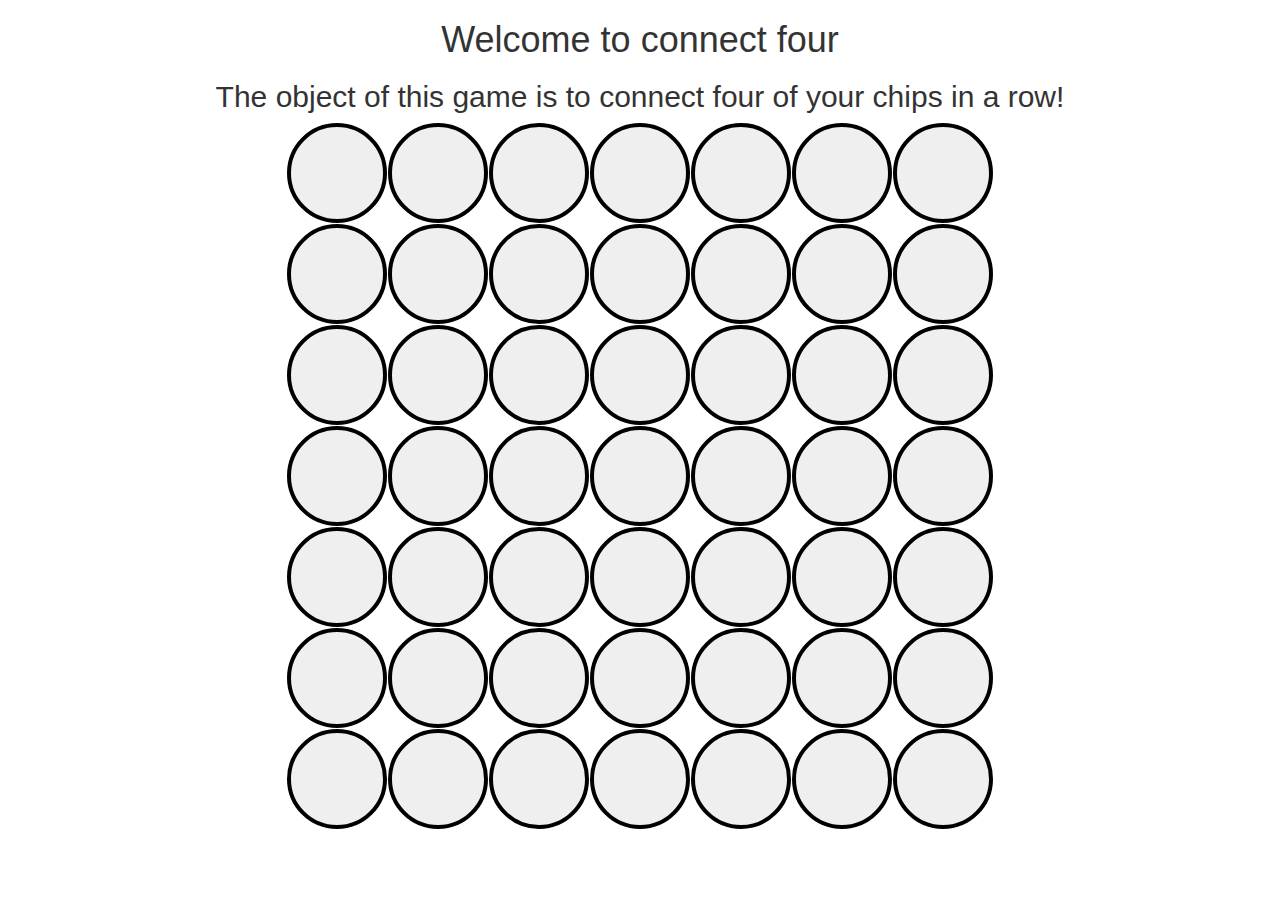
<file: index.html>
<!DOCTYPE html>
<html lang="en" dir="ltr">
  <head>
    <meta charset="utf-8">
    <title>CONNECT-4!!</title>
    <link rel="stylesheet" href="https://maxcdn.bootstrapcdn.com/bootstrap/3.3.7/css/bootstrap.min.css" integrity="sha384-BVYiiSIFeK1dGmJRAkycuHAHRg32OmUcww7on3RYdg4Va+PmSTsz/K68vbdEjh4u" crossorigin="anonymous">
    <link rel="stylesheet" href="1.css">
  </head>
  <body>
     <div class="container" align="center">
        <h1>Welcome to connect four</h1>
        <h2>The object of this game is to connect four of your chips in a row!</h2>
       <table class="board">
            <tr>
            <td><button type="button"></button></td>
            <td><button type="button"></button></td>
            <td><button type="button"></button></td>
            <td><button type="button"></button></td>
            <td><button type="button"></button></td>
            <td><button type="button"></button></td>
            <td><button type="button"></button></td>
              </tr>
              <tr>
              <td><button type="button"></button></td>
              <td><button type="button"></button></td>
              <td><button type="button"></button></td>
              <td><button type="button"></button></td>
              <td><button type="button"></button></td>
              <td><button type="button"></button></td>
              <td><button type="button"></button></td>
                </tr>
                <tr>
                <td><button type="button"></button></td>
                <td><button type="button"></button></td>
                <td><button type="button"></button></td>
                <td><button type="button"></button></td>
                <td><button type="button"></button></td>
                <td><button type="button"></button></td>
                <td><button type="button"></button></td>
                  </tr>
                  <tr>
                  <td><button type="button"></button></td>
                  <td><button type="button"></button></td>
                  <td><button type="button"></button></td>
                  <td><button type="button"></button></td>
                  <td><button type="button"></button></td>
                  <td><button type="button"></button></td>
                  <td><button type="button"></button></td>
                    </tr>
                    <tr>
                    <td><button type="button"></button></td>
                    <td><button type="button"></button></td>
                    <td><button type="button"></button></td>
                    <td><button type="button"></button></td>
                    <td><button type="button"></button></td>
                    <td><button type="button"></button></td>
                    <td><button type="button"></button></td>
                      </tr>
                      <tr>
                      <td><button type="button"></button></td>
                      <td><button type="button"></button></td>
                      <td><button type="button"></button></td>
                      <td><button type="button"></button></td>
                      <td><button type="button"></button></td>
                      <td><button type="button"></button></td>
                      <td><button type="button"></button></td>
                        </tr>
                        <tr>
                        <td><button type="button"></button></td>
                        <td><button type="button"></button></td>
                        <td><button type="button"></button></td>
                        <td><button type="button"></button></td>
                        <td><button type="button"></button></td>
                        <td><button type="button"></button></td>
                        <td><button type="button"></button></td>
                          </tr>
         </table>
       </div>
       <script
       src="https://code.jquery.com/jquery-3.1.1.min.js"
       integrity="sha256-hVVnYaiADRTO2PzUGmuLJr8BLUSjGIZsDYGmIJLv2b8="
       crossorigin="anonymous">
       </script>
       <script src='1.js'>

       </script>
  </body>
</html>
</file>
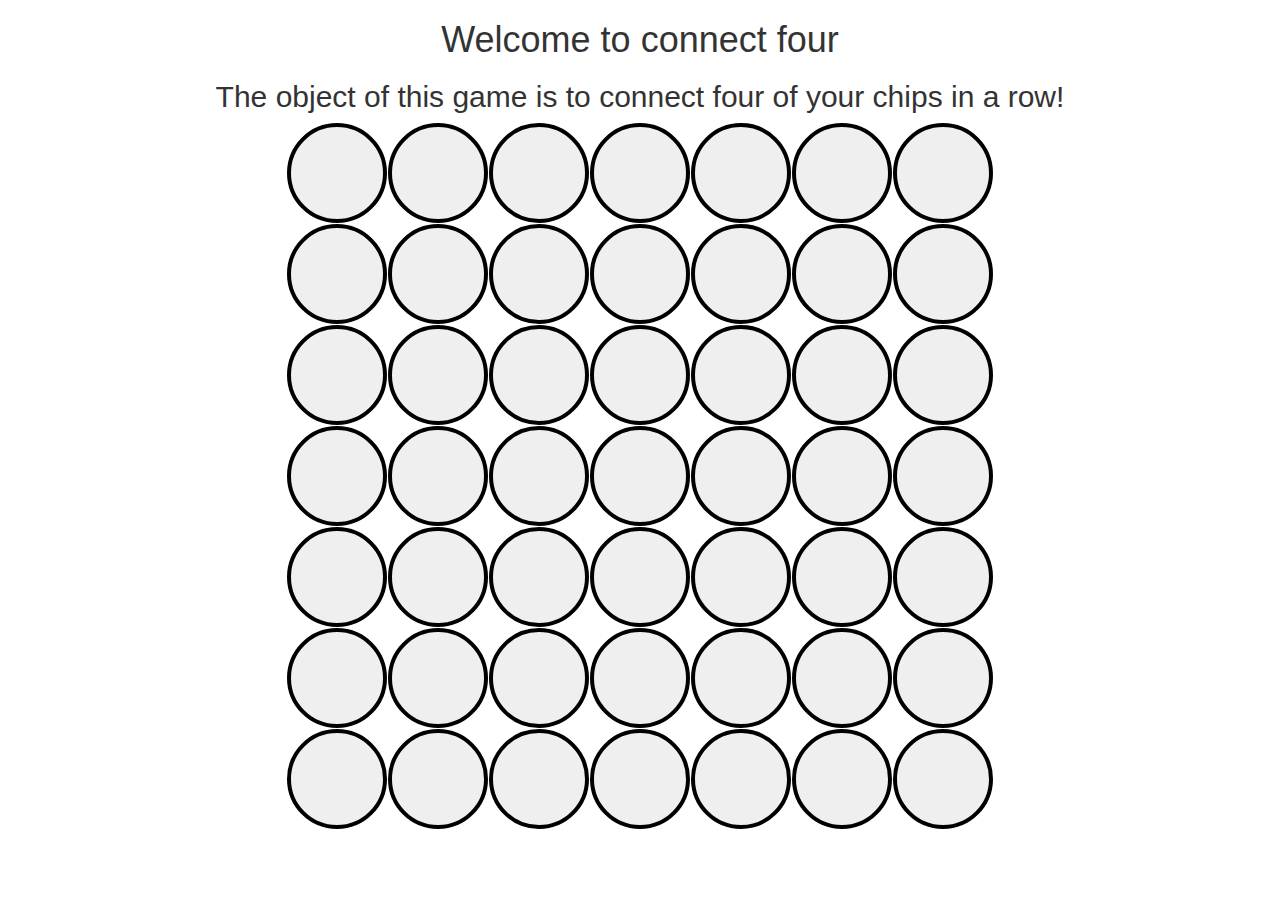
<file: 1.html>
<!DOCTYPE html>
<html lang="en" dir="ltr">
  <head>
    <meta charset="utf-8">
    <title>CONNECT-4!!</title>
    <link rel="stylesheet" href="https://maxcdn.bootstrapcdn.com/bootstrap/3.3.7/css/bootstrap.min.css" integrity="sha384-BVYiiSIFeK1dGmJRAkycuHAHRg32OmUcww7on3RYdg4Va+PmSTsz/K68vbdEjh4u" crossorigin="anonymous">
    <link rel="stylesheet" href="1.css">
  </head>
  <body>
     <div class="container" align="center">
        <h1>Welcome to connect four</h1>
        <h2>The object of this game is to connect four of your chips in a row!</h2>
       <table>
            <tr>
            <td><button type="button"></button></td>
            <td><button type="button"></button></td>
            <td><button type="button"></button></td>
            <td><button type="button"></button></td>
            <td><button type="button"></button></td>
            <td><button type="button"></button></td>
            <td><button type="button"></button></td>
              </tr>
              <tr>
              <td><button type="button"></button></td>
              <td><button type="button"></button></td>
              <td><button type="button"></button></td>
              <td><button type="button"></button></td>
              <td><button type="button"></button></td>
              <td><button type="button"></button></td>
              <td><button type="button"></button></td>
                </tr>
                <tr>
                <td><button type="button"></button></td>
                <td><button type="button"></button></td>
                <td><button type="button"></button></td>
                <td><button type="button"></button></td>
                <td><button type="button"></button></td>
                <td><button type="button"></button></td>
                <td><button type="button"></button></td>
                  </tr>
                  <tr>
                  <td><button type="button"></button></td>
                  <td><button type="button"></button></td>
                  <td><button type="button"></button></td>
                  <td><button type="button"></button></td>
                  <td><button type="button"></button></td>
                  <td><button type="button"></button></td>
                  <td><button type="button"></button></td>
                    </tr>
                    <tr>
                    <td><button type="button"></button></td>
                    <td><button type="button"></button></td>
                    <td><button type="button"></button></td>
                    <td><button type="button"></button></td>
                    <td><button type="button"></button></td>
                    <td><button type="button"></button></td>
                    <td><button type="button"></button></td>
                      </tr>
                      <tr>
                      <td><button type="button"></button></td>
                      <td><button type="button"></button></td>
                      <td><button type="button"></button></td>
                      <td><button type="button"></button></td>
                      <td><button type="button"></button></td>
                      <td><button type="button"></button></td>
                      <td><button type="button"></button></td>
                        </tr>
                        <tr>
                        <td><button type="button"></button></td>
                        <td><button type="button"></button></td>
                        <td><button type="button"></button></td>
                        <td><button type="button"></button></td>
                        <td><button type="button"></button></td>
                        <td><button type="button"></button></td>
                        <td><button type="button"></button></td>
                          </tr>
         </table>
       </div>
       <script
       src="https://code.jquery.com/jquery-3.1.1.min.js"
       integrity="sha256-hVVnYaiADRTO2PzUGmuLJr8BLUSjGIZsDYGmIJLv2b8="
       crossorigin="anonymous">
       </script>
       <script src='1.js'>

       </script>
  </body>
</html>
</file>
<file: 1.css>
h1{

}

 button{
  width:100px;
  height:100px;
  margin: 0.5px;
  border-radius: 50%;
  border: 4px solid black;
color: black;
}
</file>
